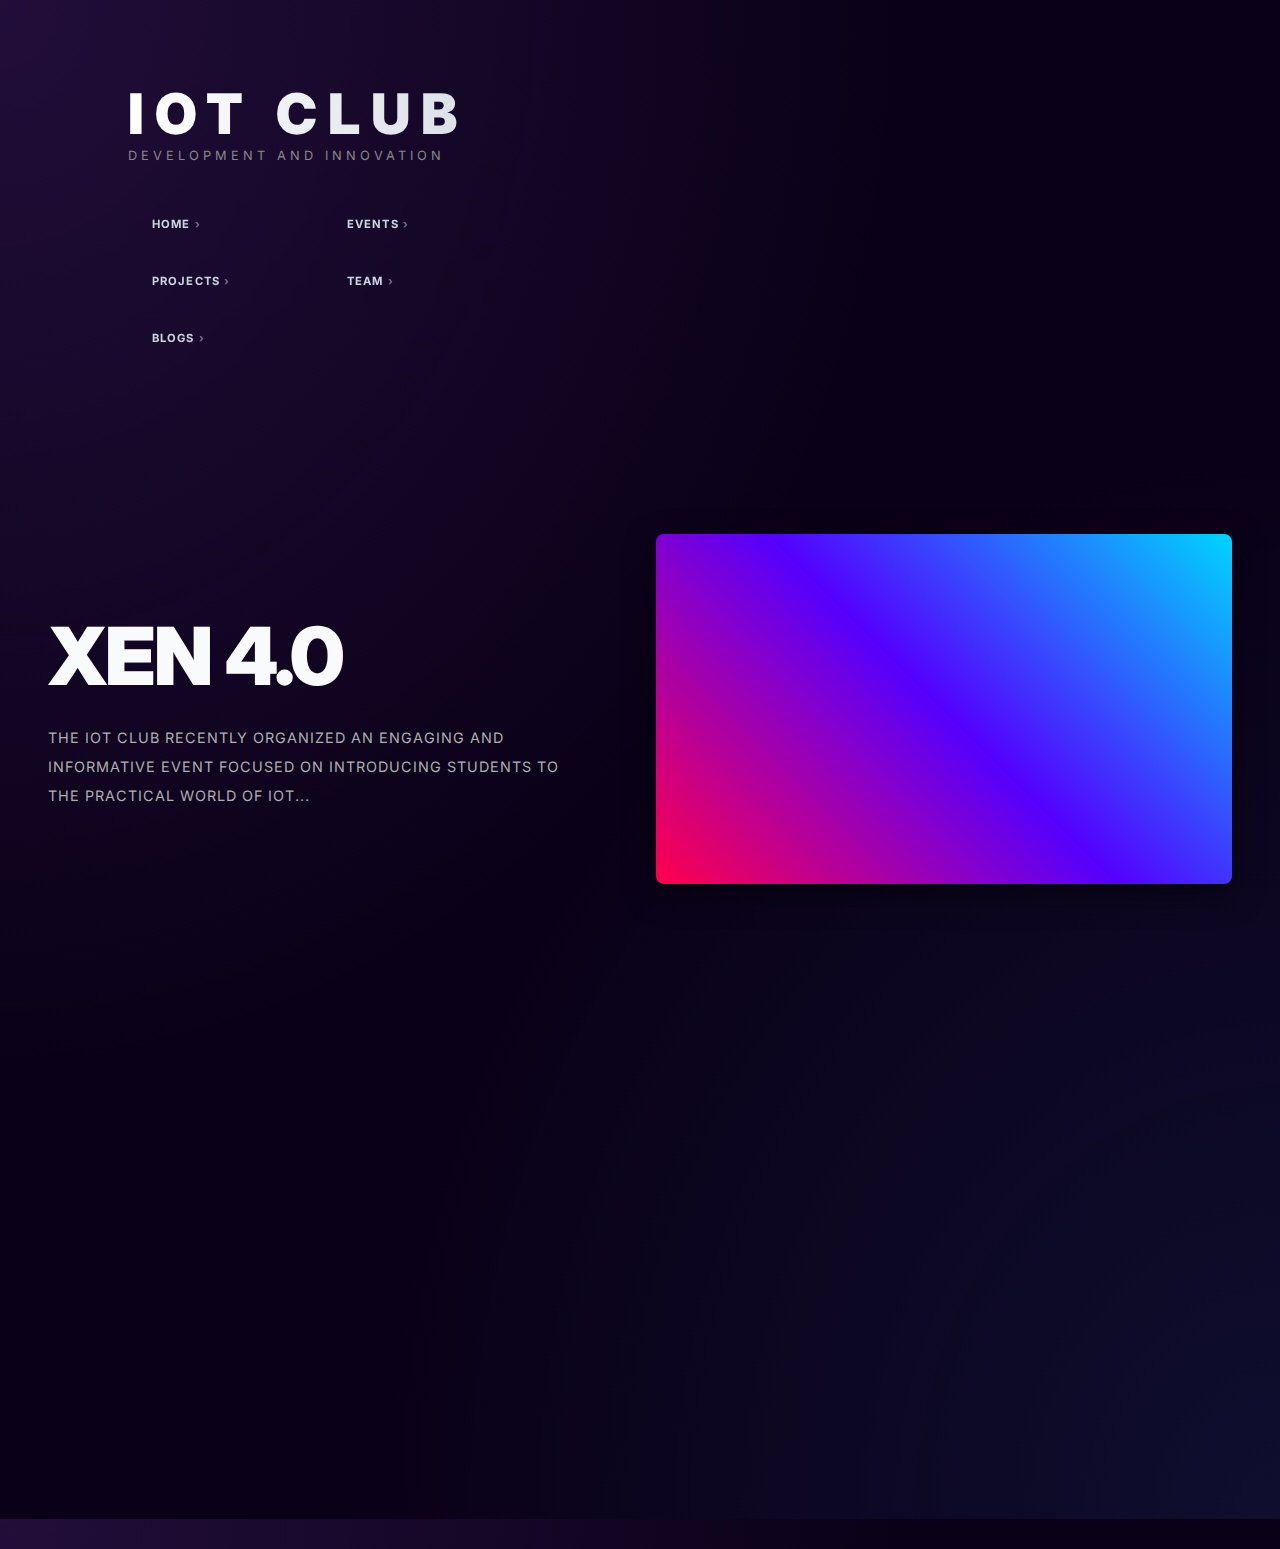
<file: index.html>
<!DOCTYPE html>
<html lang="en">
<head>
    <link href="https://fonts.googleapis.com/css2?family=Inter:wght@400;700;900&display=swap" rel="stylesheet">
    <meta charset="UTF-8">
    <meta name="viewport" content="width=device-width, initial-scale=1.0">
    <title>IOT CLUB | Home</title>
    <link rel="stylesheet" href="css/style.css">
</head>
<body>

    <header>
    <div class="header-container">
        <div class="logo-area">
            <h1>IOT CLUB</h1>
            <p>DEVELOPMENT AND INNOVATION</p>
        </div>
        <nav class="nav-links">
            <a href="index.html">HOME</a>
            <a href="events.html">EVENTS</a>
            <a href="projects.html">PROJECTS</a>
            <a href="team.html">TEAM</a>
            <a href="contact.html">BLOGS</a>
        </nav>
    </div>
</header>

    <main>
    <section class="info-block">
        <div class="text-side">
            <h2>XEN 4.0</h2>
            <p>The IOT Club recently organized an engaging and informative event focused on introducing students to the practical world of IoT...</p>
        </div>
        <div class="image-side gradient-box">
            </div>
    </section>

    <section class="info-block reverse">
        <div class="text-side">
            <h2>XEN 4.0</h2>
            <p>Participants actively interacted, asked insightful questions, and gained a clear understanding of how IoT concepts are applied...</p>
        </div>
        <div class="image-side gradient-box">
            </div>
    </section>
</main>

    <script src="js/main.js"></script>
</body>
</html>
</file>
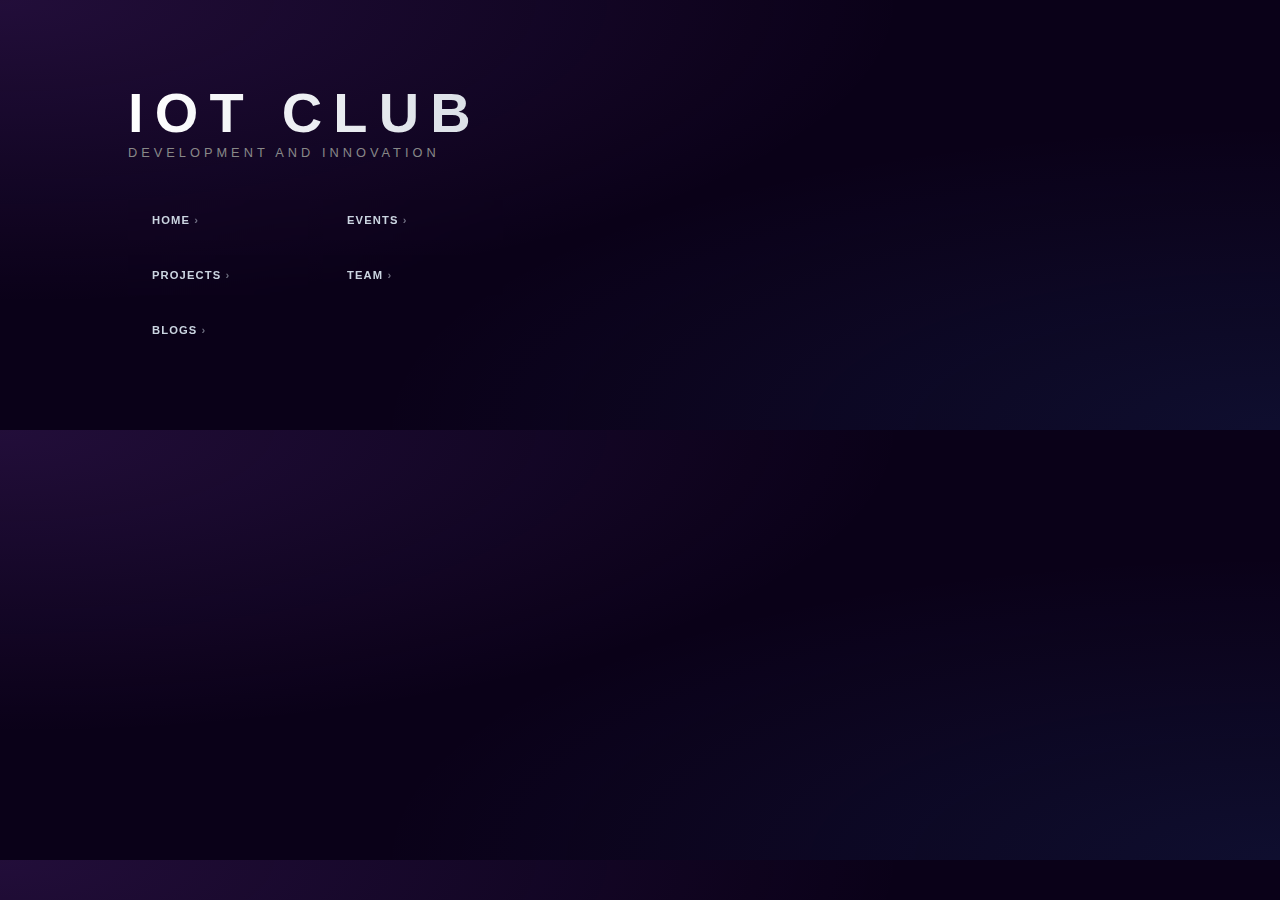
<file: contacts.html>
<!DOCTYPE html>
<html lang="en">
<head>
  <meta charset="UTF-8" />
  <meta name="viewport" content="width=device-width, initial-scale=1.0"/>
  <title>Contact | IoT Club</title>
  <link rel="stylesheet" href="css/style.css" />
</head>
<header>
    <div class="header-container">
        <div class="logo-area">
            <h1>IOT CLUB</h1>
            <p>DEVELOPMENT AND INNOVATION</p>
        </div>
        <nav class="nav-links">
            <a href="index.html">HOME</a>
            <a href="events.html">EVENTS</a>
            <a href="projects.html">PROJECTS</a>
            <a href="team.html">TEAM</a>
            <a href="contact.html">BLOGS</a>
        </nav>
    </div>
</header>
<body>

  <nav class="navbar"></nav>

  <section class="section contact">
    <!-- CONTACT FORM -->
  </section>

  <footer class="footer"></footer>

  <script src="js/main.js"></script>
</body>
</html>
</file>
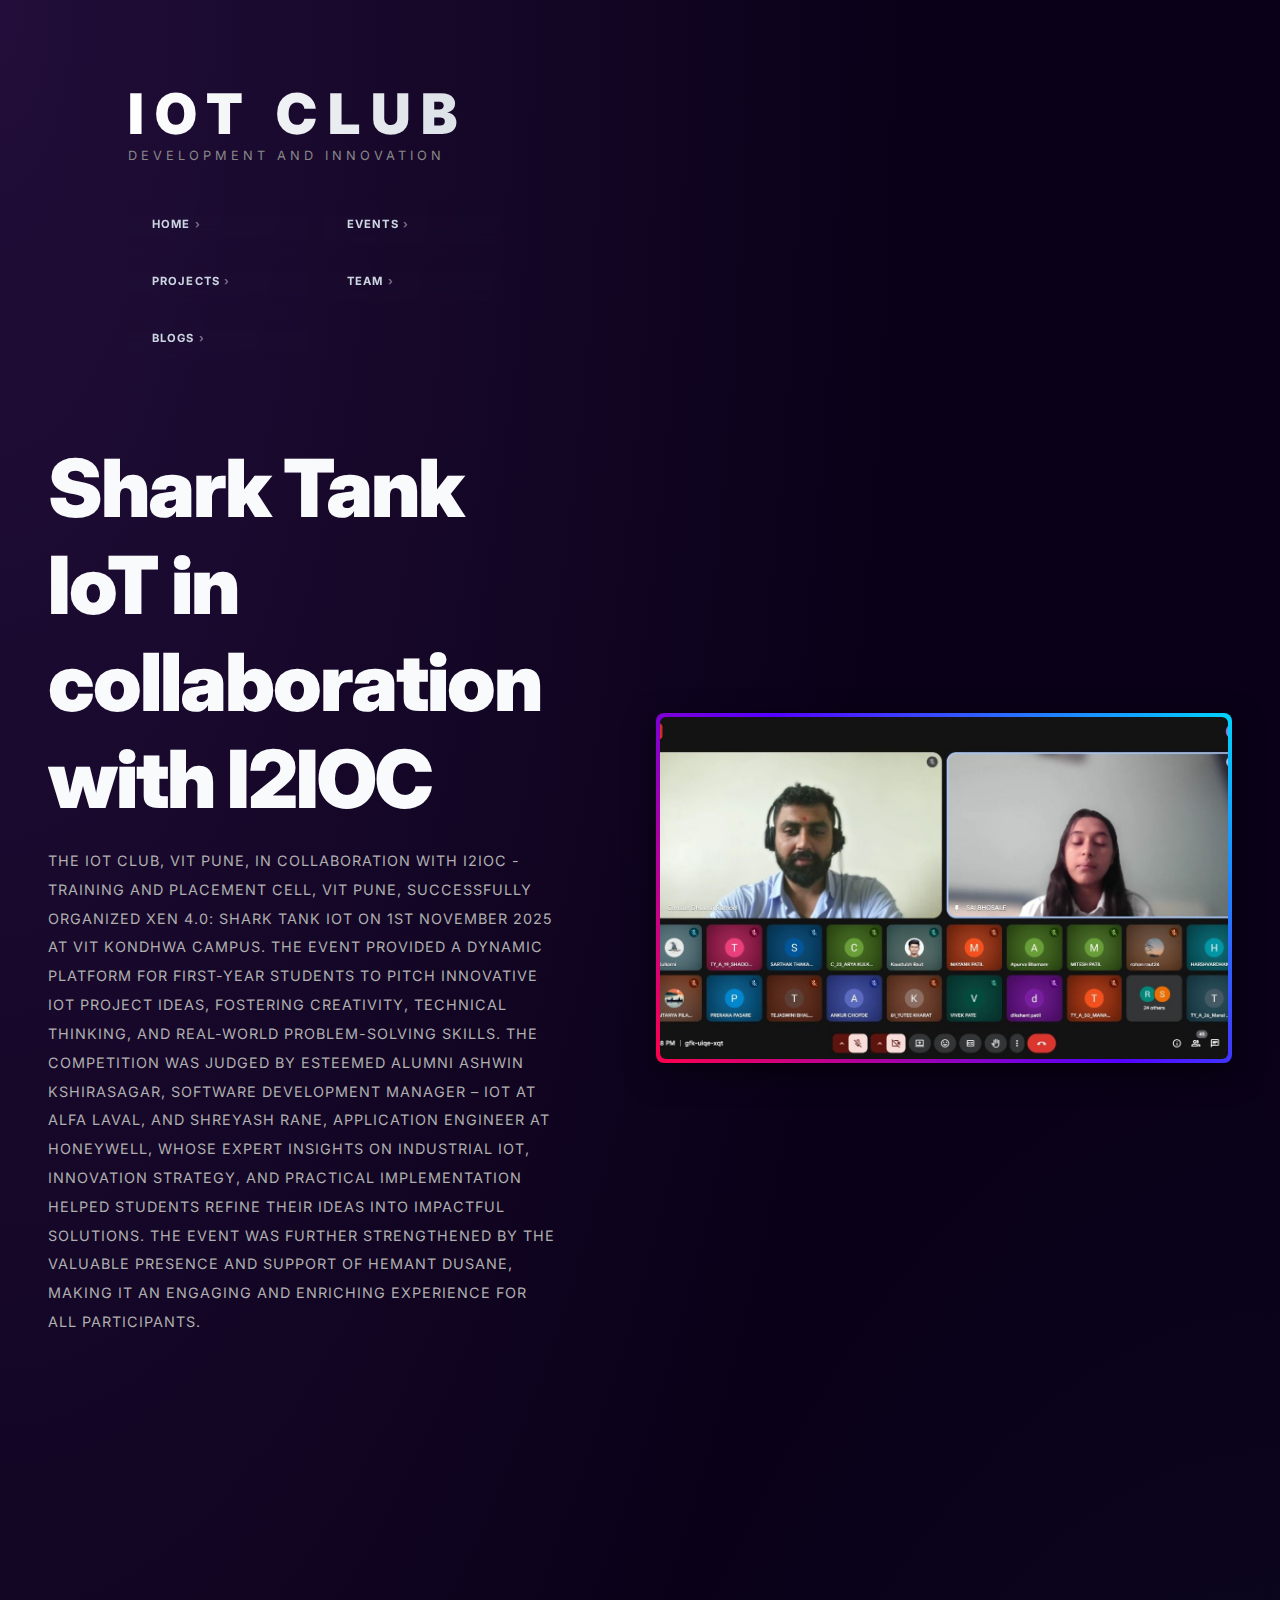
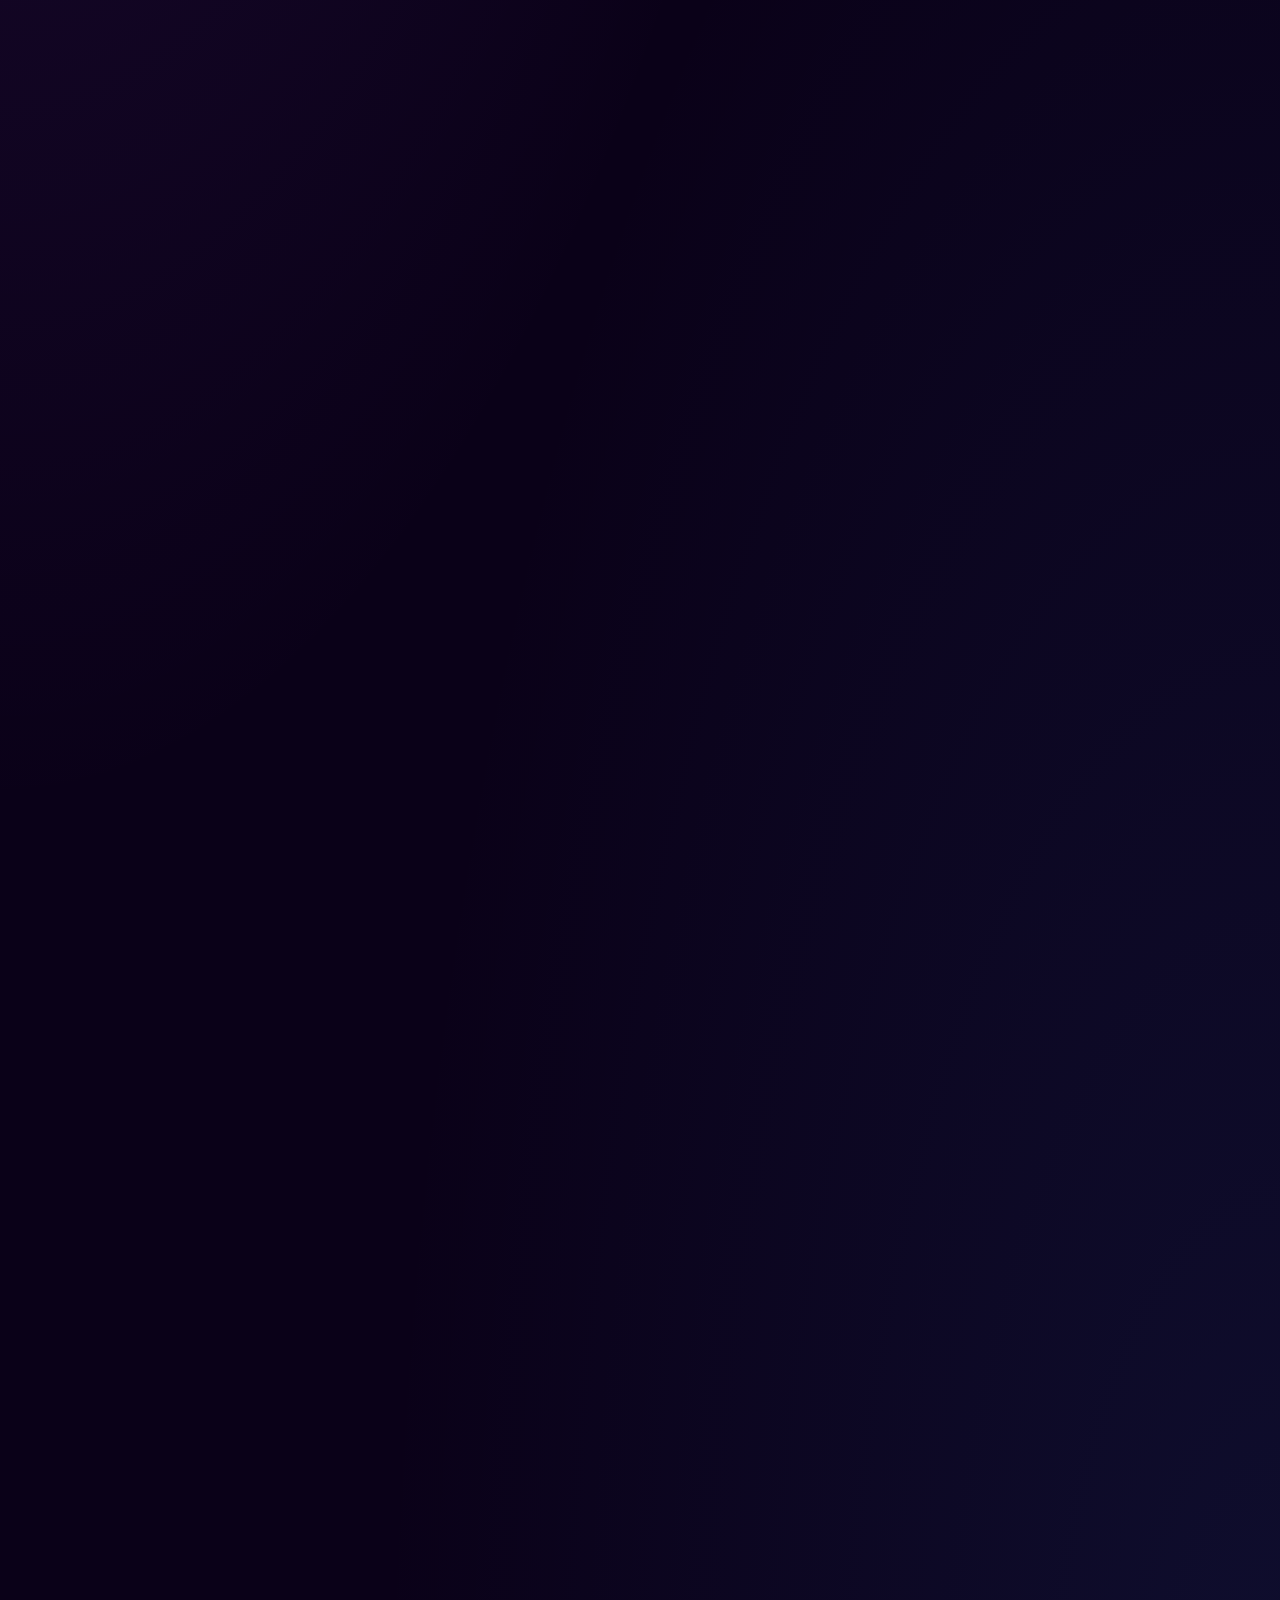
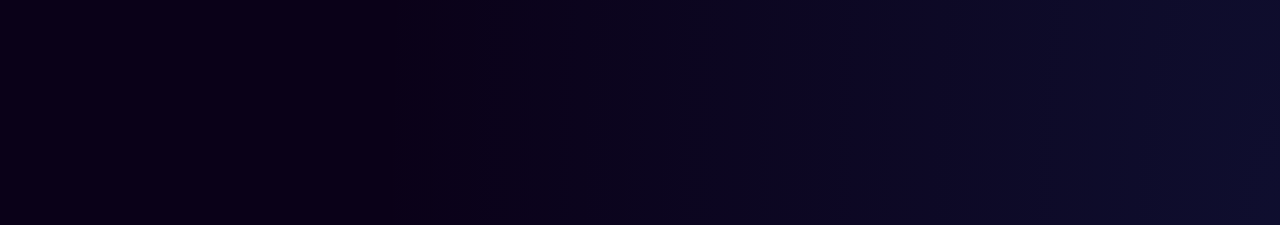
<file: events.html>
<!DOCTYPE html>
    <html lang="en">
    <head>
        <link href="https://fonts.googleapis.com/css2?family=Inter:wght@400;700;900&display=swap" rel="stylesheet">
        <meta charset="UTF-8">
        <meta name="viewport" content="width=device-width, initial-scale=1.0">
        <title>IOT CLUB | Home</title>
        <link rel="stylesheet" href="css/style.css">
        <style>
/* ===== RESPONSIVE FIXES ===== */

@media (max-width: 768px) {

    .info-block {
        flex-direction: column;
        padding: 40px 10%;
        min-height: auto;
        text-align: center;
        gap: 30px;
    }

    .info-block.reverse {
        flex-direction: column;
    }

    .text-side,
    .image-side {
        flex: 100%;
        width: 100%;
    }

    .text-side h2 {
        font-size: 2rem;
        letter-spacing: -1px;
    }

    .text-side p {
        font-size: 0.9rem;
        line-height: 1.6;
        text-transform: none; /* IMPORTANT */
    }

    .image-side {
        height: 250px;
    }

    .nav-links {
        grid-template-columns: 1fr;
        justify-content: center;
    }

    .header-container {
        padding: 60px 8%;
        text-align: center;
    }

    .logo-area h1 {
        font-size: 2.2rem;
    }
}
</style>
    </head>
    <body>
    <header>
        <div class="header-container">
            <div class="logo-area">
                <h1>IOT CLUB</h1>
                <p>DEVELOPMENT AND INNOVATION</p>
            </div>
            <nav class="nav-links">
                <a href="index.html">HOME</a>
                <a href="events.html">EVENTS</a>
                <a href="projects.html">PROJECTS</a>
                <a href="team.html">TEAM</a>
                <a href="contact.html">BLOGS</a>
            </nav>
        </div>
    </header>

        <main>
        <section class="info-block">
            <div class="text-side">
                <h2>Shark Tank IoT in collaboration with I2IOC</h2>
                <p>The IoT Club, VIT Pune, in collaboration with I2IOC - Training and Placement Cell, VIT Pune, successfully organized XEN 4.0: Shark Tank IoT on 1st November 2025 at VIT Kondhwa Campus. The event provided a dynamic platform for First-Year students to pitch innovative IoT project ideas, fostering creativity, technical thinking, and real-world problem-solving skills. The competition was judged by esteemed alumni Ashwin Kshirasagar, Software Development Manager – IoT at Alfa Laval, and Shreyash Rane, Application Engineer at Honeywell, whose expert insights on industrial IoT, innovation strategy, and practical implementation helped students refine their ideas into impactful solutions. The event was further strengthened by the valuable presence and support of Hemant Dusane, making it an engaging and enriching experience for all participants.</p>
            </div>
            <div class="image-side gradient-box" style="padding:4px; overflow:hidden; display:flex; align-items:center; justify-content:center;">
                <img src = "resu1jpg.jpg"
                style="
                width:100%;
                height:100%;
                object-fit:cover;
                border-radius:6px;
                display:block;
                ">
            </div>
        </section>
            <section class="info-block reverse">
            <div class="text-side">
                <h2>XEN 4.0 SPEAKER SESSION</h2>
                <p>The IoT Club, VIT Pune organized a Speaker Session under XEN 4.0 featuring Prabhaker S. Sir from the Indian Air Force (IAF). In this engaging session, he guided students on developing a strong engineering aptitude, disciplined mindset, and practical problem-solving approach essential for success in technical careers. He also highlighted real-world applications of IoT across various industries and the defense sector, giving students a broader perspective on how emerging technologies are shaping modern systems. The session proved to be an inspiring and insightful experience, encouraging students to align their skills with industry and national needs.</p>
            </div>
            <div class="image-side gradient-box" style="padding:4px; overflow:hidden; display:flex; align-items:center; justify-content:center;">
                <img src = "resu1jpg.jpg"
                style="
                width:100%;
                height:100%;
                object-fit:cover;
                border-radius:6px;
                display:block;
                ">
            </div>
        </section>

        <section class="info-block">
            <div class="text-side">
                <h2>XEN 4.0 WORKSHOP</h2>
                <p>The IoT Club, VIT Pune organized the XEN 4.0 Workshop, a hands-on technical session designed especially for First-Year students to gain practical exposure to core IoT hardware platforms. The workshop introduced participants to working with Arduino, NodeMCU, and Raspberry Pi, guiding them through basic interfacing, programming, and real-time project implementation. With a strong focus on experiential learning, students explored sensor integration, microcontroller fundamentals, and embedded system concepts. The session provided a solid foundation in hardware development and encouraged beginners to confidently take their first steps into the world of IoT and embedded systems.</p>
            </div>
            <div class="image-side gradient-box" style="padding:4px; overflow:hidden; display:flex; align-items:center; justify-content:center;">
                <img src = "resu1jpg.jpg"
                style="
                width:100%;
                height:100%;
                object-fit:cover;
                border-radius:6px;
                display:block;
                ">
            </div>
        </section>
        <section class="info-block reverse">
            <div class="text-side">
                <h2>Resume Building Session</h2>
                <p>The IoT Club, VIT Pune organized a Resume Building Session aimed at helping students prepare industry-ready resumes for internships and placements. The session was led by Mr. Dheeraj Rathod, Career Coach, who shared practical insights on resume structure, skill representation, project showcasing, and common mistakes to avoid. Students from FY, SY, and TY across branches actively participated and gained actionable guidance on presenting their profiles more effectively and aligning them with industry expectations. The session proved to be a valuable step toward enhancing students’ career readiness and professional confidence.</p>
            </div>
            <div class="image-side gradient-box" style="padding:4px; overflow:hidden; display:flex; align-items:center; justify-content:center;">
                <img src = "resu1jpg.jpg"
                style="
                width:100%;
                height:100%;
                object-fit:cover;
                border-radius:6px;
                display:block;
                ">
            </div>
        </section>
    </main>
    <footer class = "footer">
    <br>
    <br>
    <br>
    <br>
    <br>
    </footer>

        <script src="js/main.js"></script>

    </body>
    </html>
</file>
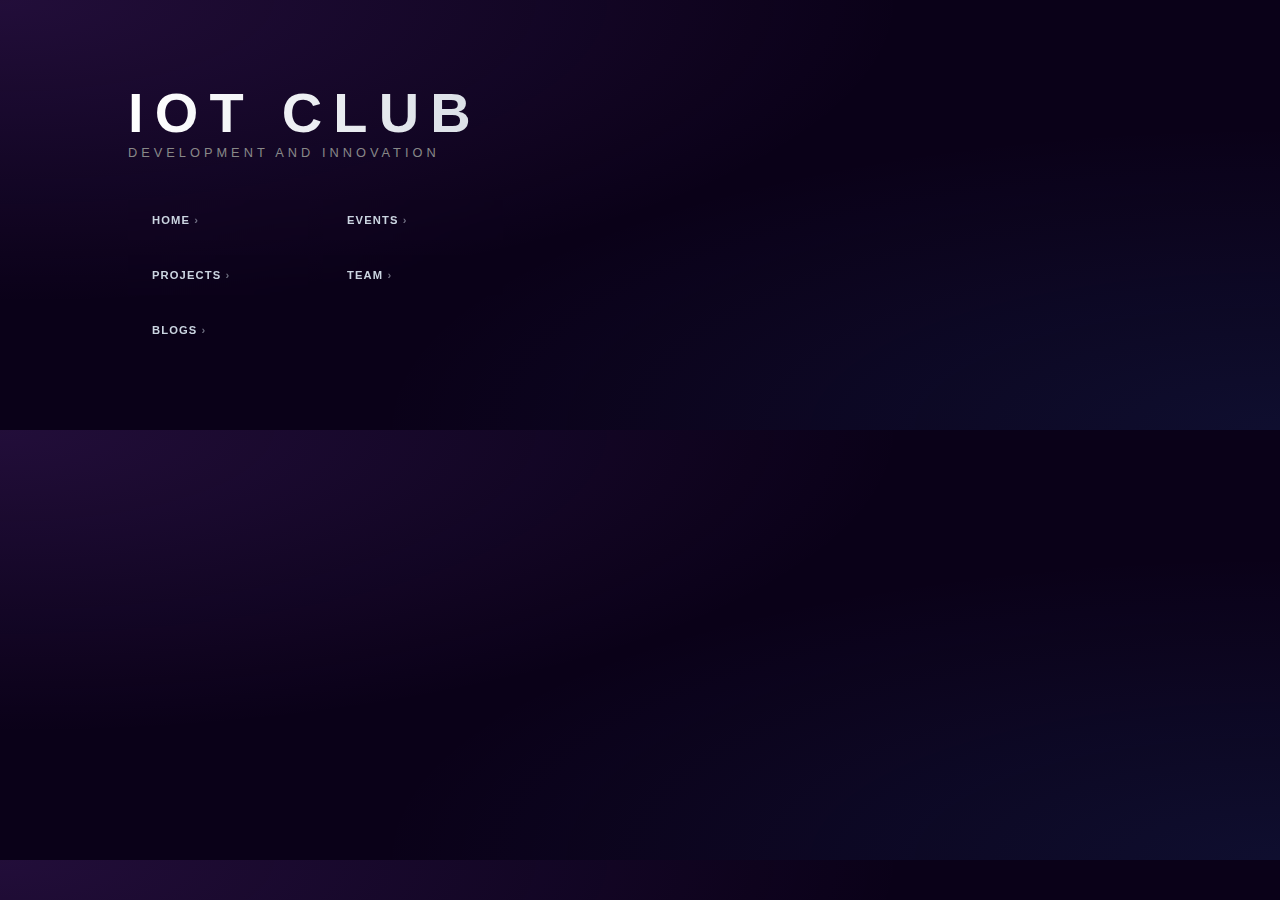
<file: projects.html>
<!DOCTYPE html>
<html lang="en">
<head>
  <meta charset="UTF-8" />
  <meta name="viewport" content="width=device-width, initial-scale=1.0"/>
  <title>Projects | IoT Club</title>
  <link rel="stylesheet" href="css/style.css" />
</head>
<header>
    <div class="header-container">
        <div class="logo-area">
            <h1>IOT CLUB</h1>
            <p>DEVELOPMENT AND INNOVATION</p>
        </div>
        <nav class="nav-links">
            <a href="index.html">HOME</a>
            <a href="events.html">EVENTS</a>
            <a href="projects.html">PROJECTS</a>
            <a href="team.html">TEAM</a>
            <a href="contact.html">BLOGS</a>
        </nav>
    </div>
</header>
<body>

  <nav class="navbar"></nav>

  <section class="section projects">
    <!-- PROJECT CARDS -->
  </section>

  <footer class="footer"></footer>

  <script src="js/main.js"></script>
</body>
</html>
</file>
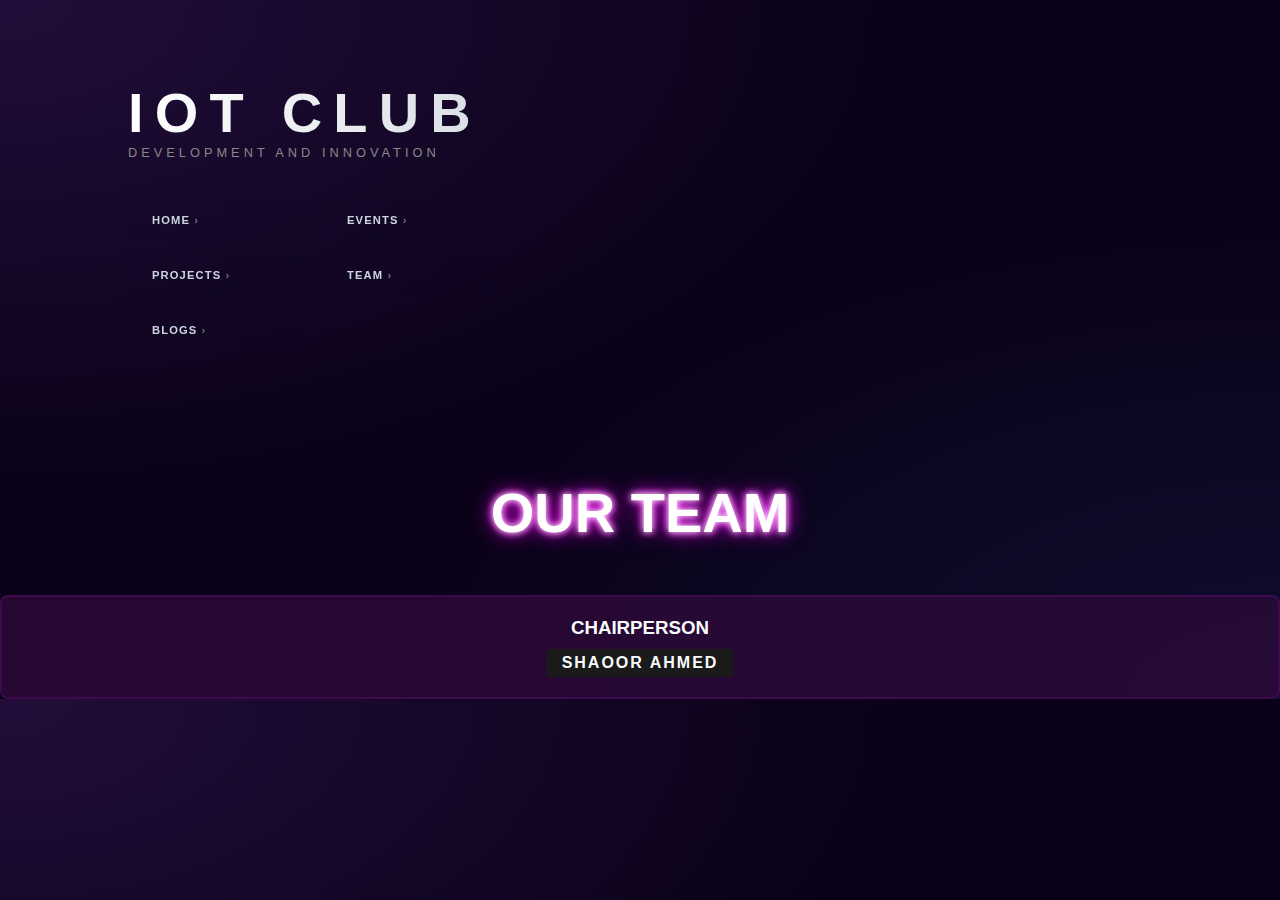
<file: teams.html>
<!DOCTYPE html>
<html lang="en">
<head>
  <meta charset="UTF-8" />
  <meta name="viewport" content="width=device-width, initial-scale=1.0"/>
  <title>Team | IoT Club</title>
  <link rel="stylesheet" href="css/style.css" />
</head>
<header>
    <div class="header-container">
        <div class="logo-area">
            <h1>IOT CLUB</h1>
            <p>DEVELOPMENT AND INNOVATION</p>
        </div>
        <nav class="nav-links">
            <a href="index.html">HOME</a>
            <a href="events.html">EVENTS</a>
            <a href="projects.html">PROJECTS</a>
            <a href="team.html">TEAM</a>
            <a href="contact.html">BLOGS</a>
        </nav>
    </div>
</header>
<body>

  <nav class="navbar"></nav>

  <section class="section team">
    <!-- TEAM CARDS -->
  </section>

  <footer class="footer"></footer>

  <script src="js/main.js"></script>
</body>
<main>
    <h1 class="neon-text">OUR TEAM</h1>
    <div class="team-container">
        <div class="member-card">
            <h3>CHAIRPERSON</h3>
            <div class="name-tag">SHAOOR AHMED</div>
        </div>
        </div>
</main>
</html>
</file>
<file: css/style.css>
/* Global Reset */
* {
    margin: 0;
    padding: 0;
    box-sizing: border-box;
}

body {
    background: #0a0118;
    /* This creates the luxury "glowing" effect in the background */
    background-image: 
        radial-gradient(at 0% 0%, rgba(168, 85, 247, 0.15) 0px, transparent 50%),
        radial-gradient(at 100% 100%, rgba(59, 130, 246, 0.1) 0px, transparent 50%);
    color: #f8fafc;
    font-family: 'Inter', sans-serif;
}

/* Header Spacing */
.header-container {
    padding: 80px 10%;
}


.logo-area h1 {
    font-size: 3.5rem;
    font-weight: 900;
    letter-spacing: 0.2em; /* This is the secret to the luxury look */
    text-transform: uppercase;
    background: linear-gradient(to right, #fff, #94a3b8);
    -webkit-background-clip: text;
    -webkit-text-fill-color: transparent;
}
.logo-area p {
    font-size: 0.8rem;
    color: #888;
    letter-spacing: 4px;
    text-transform: uppercase;
}
/* Navigation Grid - 2x2 Layout */
.nav-links {
    display: grid;
    grid-template-columns: repeat(2, 180px);
    gap: 15px;
    margin-top: 40px;
}

.nav-links a {
    background: var(--glass);
    border: 1px solid var(--border);
    backdrop-filter: blur(12px); /* Makes it look like frosted glass */
    color: #cbd5e1;
    text-decoration: none;
    padding: 14px 24px;
    font-size: 0.7rem;
    font-weight: 700;
    letter-spacing: 0.1em;
    transition: all 0.4s ease;
}

.nav-links a:hover {
    background: rgba(168, 85, 247, 0.1);
    border-color: var(--accent);
    color: #fff;
    box-shadow: 0 0 25px rgba(168, 85, 247, 0.2);
    transform: translateY(-3px);
}
.nav-links a::after {
    content: ' ›'; /* Adds a small arrow after the text */
    opacity: 0.5;
    transition: 0.3s;
}

.nav-links a:hover::after {
    opacity: 1;
    padding-left: 5px;
}

/* The Neon Title Effect */
.neon-text {
    text-transform: uppercase;
    font-size: 3.5rem;
    color: #fff;
    text-shadow: 0 0 7px #fff, 0 0 10px #ff00ff, 0 0 21px #ff00ff;
    text-align: center;
    margin: 50px 0;
}

/* The Team Member Cards */
.member-card {
    background: rgba(45, 10, 58, 0.8); /* Semi-transparent dark purple */
    border: 2px solid #3d0a4d;
    padding: 20px;
    text-align: center;
    border-radius: 8px;
    transition: transform 0.3s ease;
}

.member-card:hover {
    transform: translateY(-10px);
    border-color: #ff00ff;
}

.name-tag {
    background: #1a1a1a;
    padding: 5px 15px;
    display: inline-block;
    margin-top: 10px;
    font-weight: bold;
    letter-spacing: 2px;
}

/* Container for the content blocks */
.info-block {
    display: flex;
    align-items: center; 
    justify-content: space-around; 
    min-height: 60vh; 
}

/* This class flips the order of the children */
.info-block.reverse {
    flex-direction: row-reverse;
}

/* Make sure the text doesn't hit the image */
.text-side {
    flex: 0 0 40%; /* Text takes up 40% width */
}

/* Make the gradient box stand out */
.image-side {
    flex: 0 0 45%; /* Image takes up 45% width */
    height: 350px;
    border-radius: 8px;
    background: linear-gradient(45deg, #a800ff, #00dbde, #fc00ff);
    box-shadow: 0 20px 50px rgba(0,0,0,0.3);
}

/* Typography refinements */
.text-side h2 {
    font-size: 5rem;
    font-weight: 900;
    letter-spacing: -2px; /* Tight luxury spacing */
    margin-bottom: 20px;
}

.text-side p {
    font-size: 0.9rem;
    color: #b0b0b0;
    line-height: 2;
    text-transform: uppercase;
    letter-spacing: 1px;
}

/* The colorful gradient from your UI */
.gradient-box {
    background: linear-gradient(45deg, #ff004c, #5500ff, #00d4ff);
    box-shadow: 0 10px 30px rgba(0,0,0,0.5);
}
</file>
